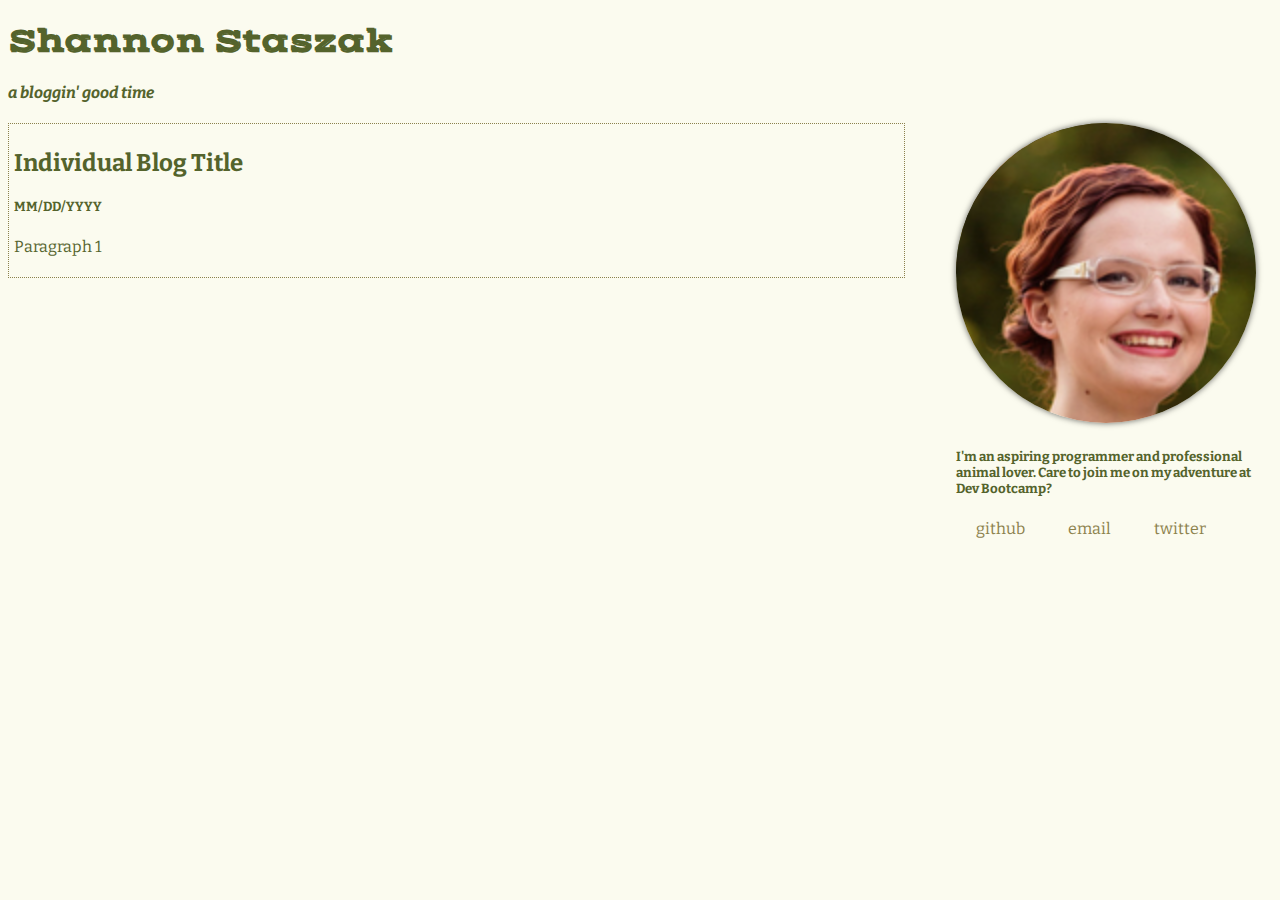
<file: blog-template.html>
<!DOCTYPE html>
<html>
  <head>
    <link href='https://fonts.googleapis.com/css?family=Vast+Shadow|Bitter:400,400italic' rel='stylesheet' type='text/css'>
    <meta http-equiv="Content-Type" content="text/html; charset=utf-8"/>
    <link rel="stylesheet" type="text/css" href="../stylesheets/default.css">
    <link rel="stylesheet" type="text/css" href="../stylesheets/blog-stylesheets.css">
    <title>Shannon Staszak - Margin/Border/Padding</title>
  </head>
  <header>
    <h1>Shannon Staszak</h1>
    <h4>a bloggin' good time</h4>
  </header>
    <body>
    <div class="post">
      <h2>Individual Blog Title</h2>
        <h5>MM/DD/YYYY</h5>
          <p>Paragraph 1</p>
    </div>
    <aside>
      <div class="sidebar">
        <img src="http://fancyultrafresh.github.io/profile.png" alt="photo" class="photo">
        <h5>I'm an aspiring programmer and professional animal lover. Care to join me on my adventure at Dev Bootcamp?</h5>
        <ul>
          <li><a href="https://github.com/fancyultrafresh">github</a></li>
          <li><a href="mailto:sestaszak@gmail.com">email</a></li>
          <li><a href="https://twitter.com/fancyultrafresh">twitter</a></li>
        </ul>
      </div>
    </aside>
  </body>
</html>
</file>
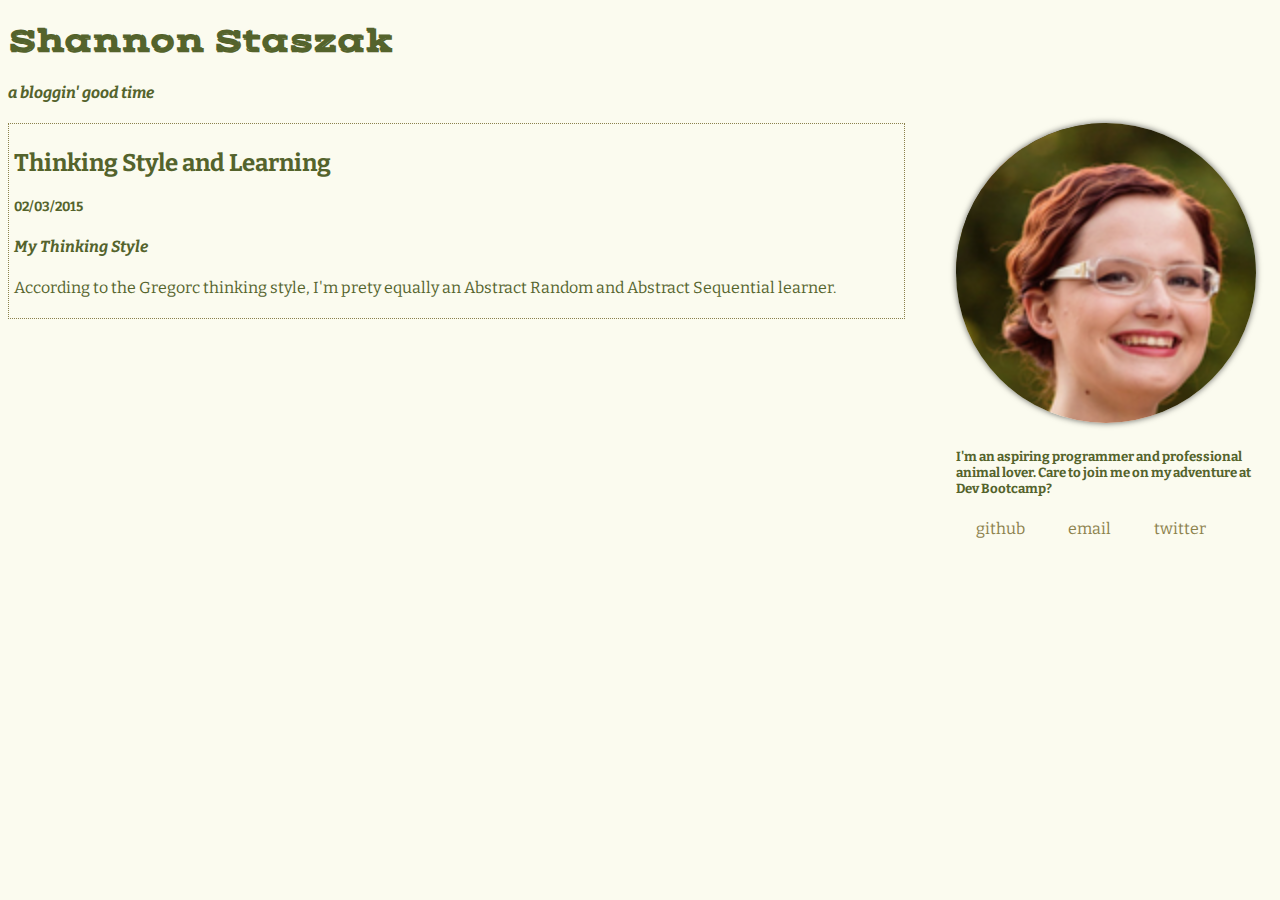
<file: blog/c3-thinking-style.html>
<!DOCTYPE html>
<html>
  <head>
    <meta http-equiv="Content-Type" content="text/html; charset=utf-8"/>
    <link rel="stylesheet" type="text/css" href="../stylesheets/default.css">
    <link rel="stylesheet" type="text/css" href="../stylesheets/blog-stylesheets.css">
    <link href='http://fonts.googleapis.com/css?family=Vast+Shadow|Bitter:400,400italic' rel='stylesheet' type='text/css'>
    <title>Shannon Staszak - Thinking Style and Learning</title>
  </head>
  <header>
    <h1>Shannon Staszak</h1>
    <h4>a bloggin' good time</h4>
  </header>
    <body>
    <div class="post">
      <h2>Thinking Style and Learning</h2>
        <h5>02/03/2015</h5>
          <h4>My Thinking Style</h4>
          <p>According to the Gregorc thinking style, I'm prety equally an Abstract Random and Abstract Sequential learner.</p>
    </div>
    <aside>
      <div class="sidebar">
        <img src="http://fancyultrafresh.github.io/profile.png" alt="photo" class="photo">
        <h5>I'm an aspiring programmer and professional animal lover. Care to join me on my adventure at Dev Bootcamp?</h5>
        <ul>
          <li><a href="https://github.com/fancyultrafresh">github</a></li>
          <li><a href="mailto:sestaszak@gmail.com">email</a></li>
          <li><a href="https://twitter.com/fancyultrafresh">twitter</a></li>
        </ul>
      </div>
    </aside>
  </body>
</html>
</file>
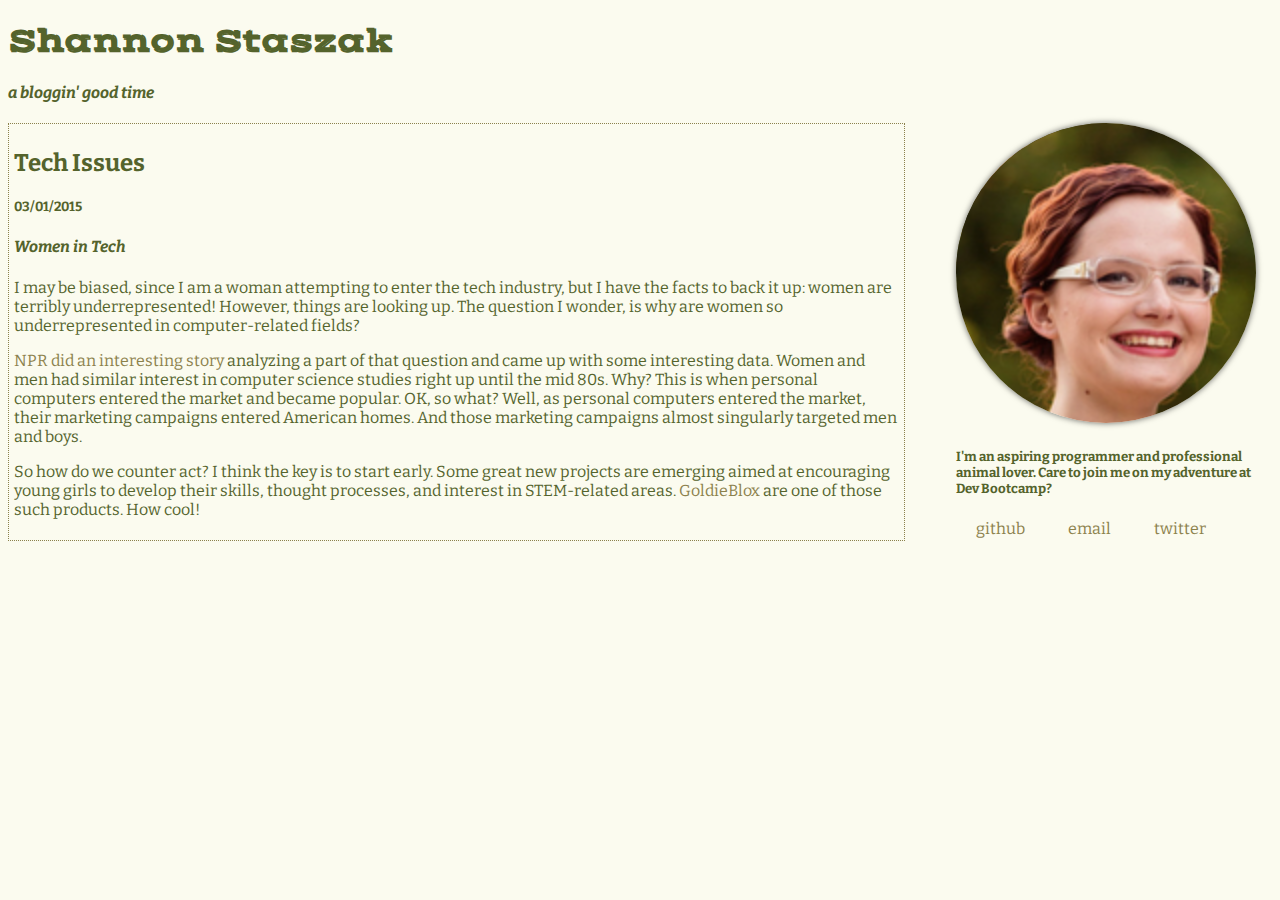
<file: blog/c4-tech-issues.html>
<!DOCTYPE html>
<html>
  <head>
    <link href='https://fonts.googleapis.com/css?family=Vast+Shadow|Bitter:400,400italic' rel='stylesheet' type='text/css'>
    <meta http-equiv="Content-Type" content="text/html; charset=utf-8"/>
    <link rel="stylesheet" type="text/css" href="../stylesheets/default.css">
    <link rel="stylesheet" type="text/css" href="../stylesheets/blog-stylesheets.css">
    <title>Shannon Staszak - Tech Issues</title>
  </head>
  <header>
    <h1>Shannon Staszak</h1>
    <h4>a bloggin' good time</h4>
  </header>
    <body>
    <div class="post">
      <h2>Tech Issues</h2>
        <h5>03/01/2015</h5>
          <h4>Women in Tech</h4>
          <p>I may be biased, since I am a woman attempting to enter the tech industry, but I have the facts to back it up: women are terribly underrepresented! However, things are looking up. The question I wonder, is why are women so underrepresented in computer-related fields?</p>
          <p><a href="http://www.npr.org/blogs/money/2014/10/21/357629765/when-women-stopped-coding">NPR did an interesting story</a> analyzing a part of that question and came up with some interesting data. Women and men had similar interest in computer science studies right up until the mid 80s. Why? This is when personal computers entered the market and became popular. OK, so what? Well, as personal computers entered the market, their marketing campaigns entered American homes. And those marketing campaigns almost singularly targeted men and boys.</p>
          <p>So how do we counter act? I think the key is to start early. Some great new projects are emerging aimed at encouraging young girls to develop their skills, thought processes, and interest in STEM-related areas. <a href="https://www.youtube.com/watch?v=pz7g4qy0l9M">GoldieBlox</a> are one of those such products. How cool!</p>
    </div>
    <aside>
      <div class="sidebar">
        <img src="http://fancyultrafresh.github.io/profile.png" alt="photo" class="photo">
        <h5>I'm an aspiring programmer and professional animal lover. Care to join me on my adventure at Dev Bootcamp?</h5>
        <ul>
          <li><a href="https://github.com/fancyultrafresh">github</a></li>
          <li><a href="mailto:sestaszak@gmail.com">email</a></li>
          <li><a href="https://twitter.com/fancyultrafresh">twitter</a></li>
        </ul>
      </div>
    </aside>
  </body>
</html>
</file>
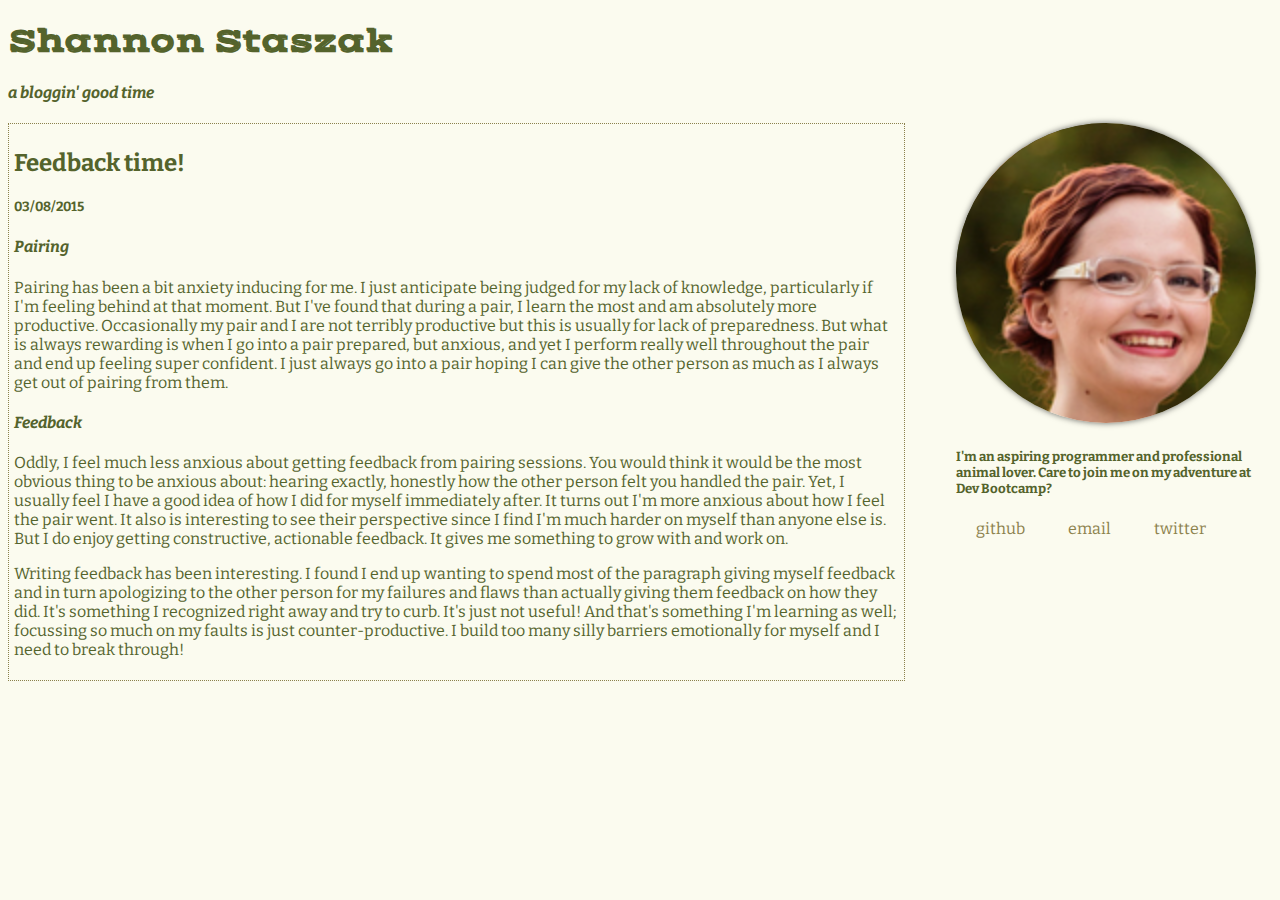
<file: blog/c5-feedback.html>
<!DOCTYPE html>
<html>
  <head>
    <link href='https://fonts.googleapis.com/css?family=Vast+Shadow|Bitter:400,400italic' rel='stylesheet' type='text/css'>
    <meta http-equiv="Content-Type" content="text/html; charset=utf-8"/>
    <link rel="stylesheet" type="text/css" href="../stylesheets/default.css">
    <link rel="stylesheet" type="text/css" href="../stylesheets/blog-stylesheets.css">
    <title>Shannon Staszak - Feedback time!</title>
  </head>
  <header>
    <h1>Shannon Staszak</h1>
    <h4>a bloggin' good time</h4>
  </header>
    <body>
    <div class="post">
      <h2>Feedback time!</h2>
        <h5>03/08/2015</h5>
          <h4>Pairing</h4>
            <p>Pairing has been a bit anxiety inducing for me. I just anticipate being judged for my lack of knowledge, particularly if I'm feeling behind at that moment. But I've found that during a pair, I learn the most and am absolutely more productive. Occasionally my pair and I are not terribly productive but this is usually for lack of preparedness. But what is always rewarding is when I go into a pair prepared, but anxious, and yet I perform really well throughout the pair and end up feeling super confident. I just always go into a pair hoping I can give the other person as much as I always get out of pairing from them.</p>
          <h4>Feedback</h4>
            <p>Oddly, I feel much less anxious about getting feedback from pairing sessions. You would think it would be the most obvious thing to be anxious about: hearing exactly, honestly how the other person felt you handled the pair. Yet, I usually feel I have a good idea of how I did for myself immediately after. It turns out I'm more anxious about how I feel the pair went. It also is interesting to see their perspective since I find I'm much harder on myself than anyone else is. But I do enjoy getting constructive, actionable feedback. It gives me something to grow with and work on.</p>
            <p>Writing feedback has been interesting. I found I end up wanting to spend most of the paragraph giving myself feedback and in turn apologizing to the other person for my failures and flaws than actually giving them feedback on how they did. It's something I recognized right away and try to curb. It's just not useful! And that's something I'm learning as well; focussing so much on my faults is just counter-productive. I build too many silly barriers emotionally for myself and I need to break through!</p>
    </div>
    <aside>
      <div class="sidebar">
        <img src="http://fancyultrafresh.github.io/profile.png" alt="photo" class="photo">
        <h5>I'm an aspiring programmer and professional animal lover. Care to join me on my adventure at Dev Bootcamp?</h5>
        <ul>
          <li><a href="https://github.com/fancyultrafresh">github</a></li>
          <li><a href="mailto:sestaszak@gmail.com">email</a></li>
          <li><a href="https://twitter.com/fancyultrafresh">twitter</a></li>
        </ul>
      </div>
    </aside>
  </body>
</html>
</file>
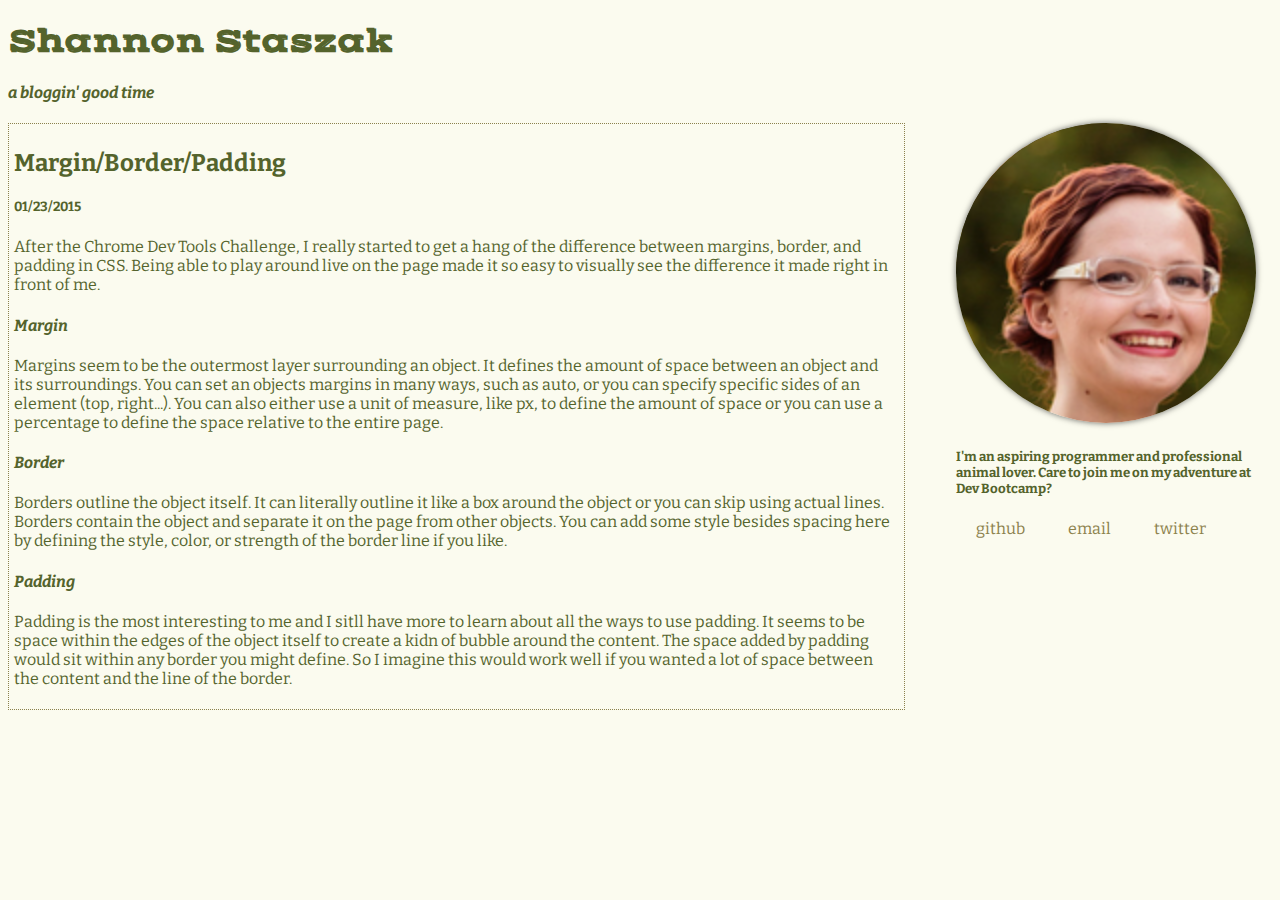
<file: blog/t2-css-design.html>
<!DOCTYPE html>
<html>
  <head>
    <link href='https://fonts.googleapis.com/css?family=Vast+Shadow|Bitter:400,400italic' rel='stylesheet' type='text/css'>
    <meta http-equiv="Content-Type" content="text/html; charset=utf-8"/>
    <link rel="stylesheet" type="text/css" href="../stylesheets/default.css">
    <link rel="stylesheet" type="text/css" href="../stylesheets/blog-stylesheets.css">
    <title>Shannon Staszak - Margin/Border/Padding</title>
  </head>
  <header>
    <h1>Shannon Staszak</h1>
    <h4>a bloggin' good time</h4>
  </header>
    <body>
    <div class="post">
      <h2>Margin/Border/Padding</h2>
        <h5>01/23/2015</h5>
          <p>After the Chrome Dev Tools Challenge, I really started to get a hang of the difference between margins, border, and padding in CSS. Being able to play around live on the page made it so easy to visually see the difference it made right in front of me.</p>
          <h4>Margin</h4>
          <p>Margins seem to be the outermost layer surrounding an object. It defines the amount of space between an object and its surroundings. You can set an objects margins in many ways, such as auto, or you can specify specific sides of an element (top, right...). You can also either use a unit of measure, like px, to define the amount of space or you can use a percentage to define the space relative to the entire page.</p>
          <h4>Border</h4>
          <p>Borders outline the object itself. It can literally outline it like a box around the object or you can skip using actual lines. Borders contain the object and separate it on the page from other objects. You can add some style besides spacing here by defining the style, color, or strength of the border line if you like.</p>
          <h4>Padding</h4>
          <p>Padding is the most interesting to me and I sitll have more to learn about all the ways to use padding. It seems to be space within the edges of the object itself to create a kidn of bubble around the content. The space added by padding would sit within any border you might define. So I imagine this would work well if you wanted a lot of space between the content and the line of the border.</p>
    </div>
    <aside>
      <div class="sidebar">
        <img src="http://fancyultrafresh.github.io/profile.png" alt="photo" class="photo">
        <h5>I'm an aspiring programmer and professional animal lover. Care to join me on my adventure at Dev Bootcamp?</h5>
        <ul>
          <li><a href="https://github.com/fancyultrafresh">github</a></li>
          <li><a href="mailto:sestaszak@gmail.com">email</a></li>
          <li><a href="https://twitter.com/fancyultrafresh">twitter</a></li>
        </ul>
      </div>
    </aside>
  </body>
</html>
</file>
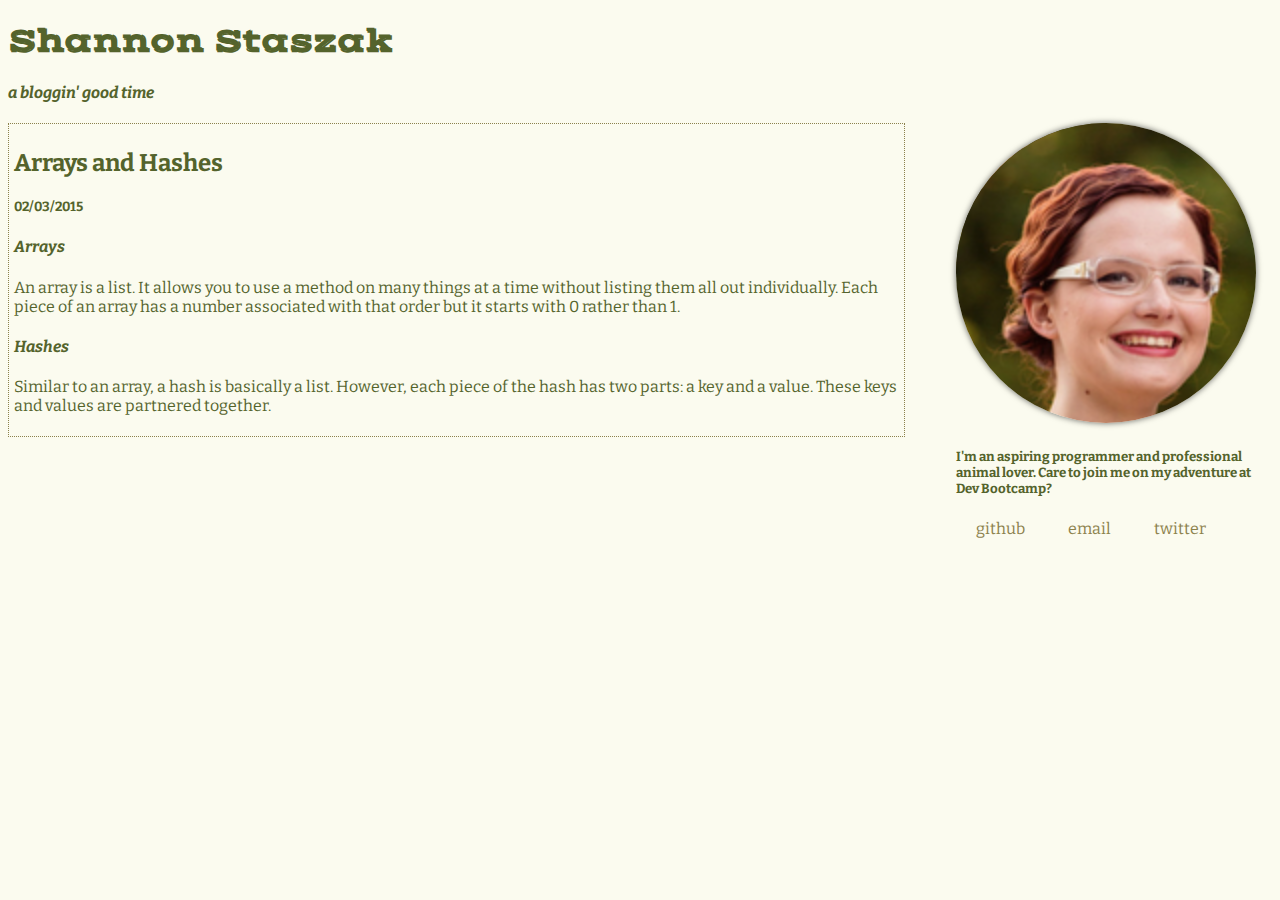
<file: blog/t3-array-hashes.html>
<!DOCTYPE html>
<html>
  <head>
    <link href='http://fonts.googleapis.com/css?family=Vast+Shadow|Bitter' rel='stylesheet' type='text/css'>
    <meta http-equiv="Content-Type" content="text/html; charset=utf-8"/>
    <link rel="stylesheet" type="text/css" href="../stylesheets/default.css">
    <link rel="stylesheet" type="text/css" href="../stylesheets/blog-stylesheets.css">
    <title>Shannon Staszak - Arrays and Hashes</title>
  </head>
  <header>
    <h1>Shannon Staszak</h1>
    <h4>a bloggin' good time</h4>
  </header>
    <body>
    <div class="post">
      <h2>Arrays and Hashes</h2>
        <h5>02/03/2015</h5>
          <h4>Arrays</h4>
          <p>An array is a list. It allows you to use a method on many things at a time without listing them all out individually. Each piece of an array has a number associated with that order but it starts with 0 rather than 1.</p>
          <h4>Hashes</h4>
          <p>Similar to an array, a hash is basically a list. However, each piece of the hash has two parts: a key and a value. These keys and values are partnered together.</p>
    </div>
    <aside>
      <div class="sidebar">
        <img src="http://fancyultrafresh.github.io/profile.png" alt="photo" class="photo">
        <h5>I'm an aspiring programmer and professional animal lover. Care to join me on my adventure at Dev Bootcamp?</h5>
        <ul>
          <li><a href="https://github.com/fancyultrafresh">github</a></li>
          <li><a href="mailto:sestaszak@gmail.com">email</a></li>
          <li><a href="https://twitter.com/fancyultrafresh">twitter</a></li>
        </ul>
      </div>
    </aside>
  </body>
</html>
</file>
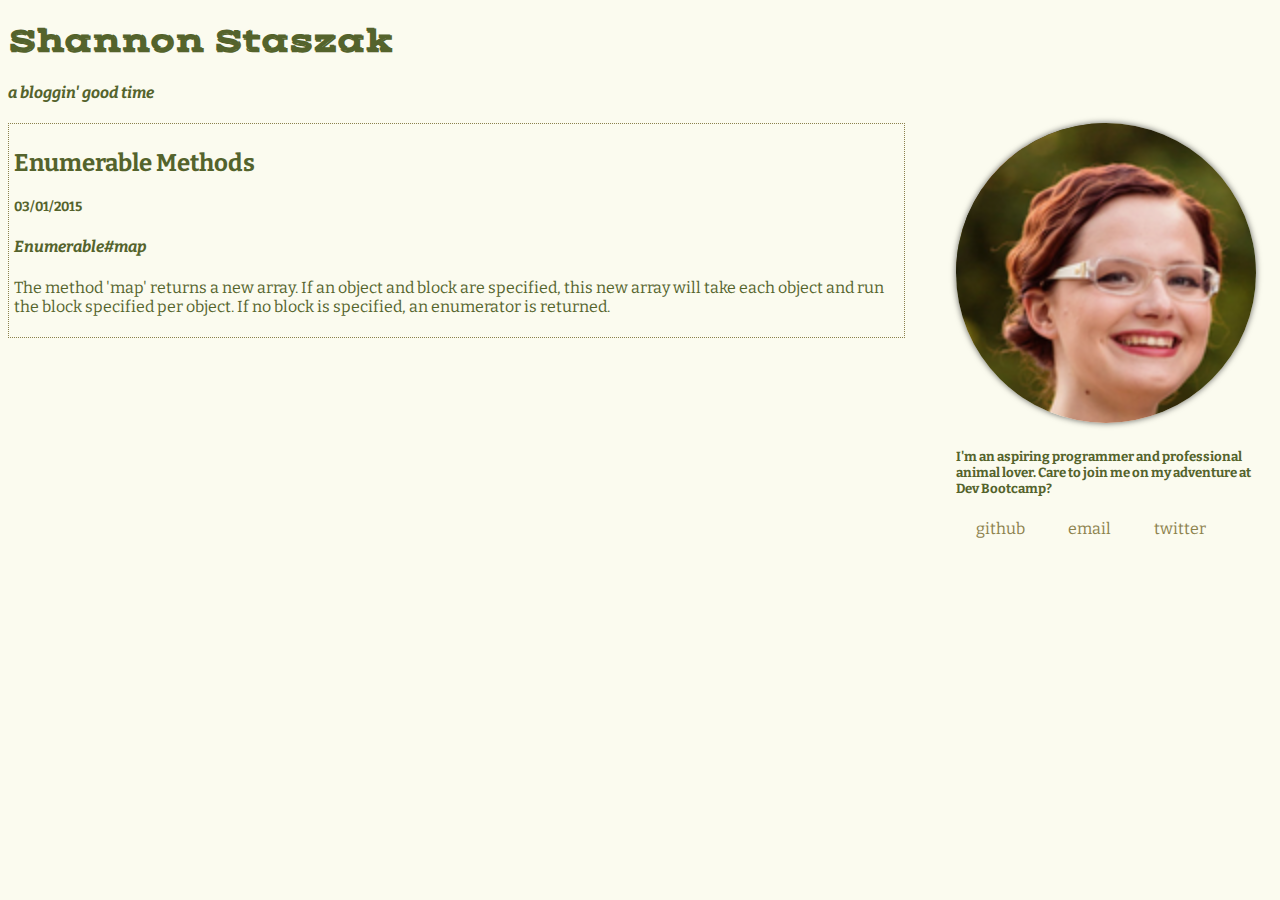
<file: blog/t4-enumerable-methods.html>
<!DOCTYPE html>
<html>
  <head>
    <link href='https://fonts.googleapis.com/css?family=Vast+Shadow|Bitter:400,400italic' rel='stylesheet' type='text/css'>
    <meta http-equiv="Content-Type" content="text/html; charset=utf-8"/>
    <link rel="stylesheet" type="text/css" href="../stylesheets/default.css">
    <link rel="stylesheet" type="text/css" href="../stylesheets/blog-stylesheets.css">
    <title>Shannon Staszak - Margin/Border/Padding</title>
  </head>
  <header>
    <h1>Shannon Staszak</h1>
    <h4>a bloggin' good time</h4>
  </header>
    <body>
    <div class="post">
      <h2>Enumerable Methods</h2>
        <h5>03/01/2015</h5>
          <h4>Enumerable#map</h4>
          <p>The method 'map' returns a new array. If an object and block are specified, this new array will take each object and run the block specified per object. If no block is specified, an enumerator is returned.</p>
    </div>
    <aside>
      <div class="sidebar">
        <img src="http://fancyultrafresh.github.io/profile.png" alt="photo" class="photo">
        <h5>I'm an aspiring programmer and professional animal lover. Care to join me on my adventure at Dev Bootcamp?</h5>
        <ul>
          <li><a href="https://github.com/fancyultrafresh">github</a></li>
          <li><a href="mailto:sestaszak@gmail.com">email</a></li>
          <li><a href="https://twitter.com/fancyultrafresh">twitter</a></li>
        </ul>
      </div>
    </aside>
  </body>
</html>
</file>
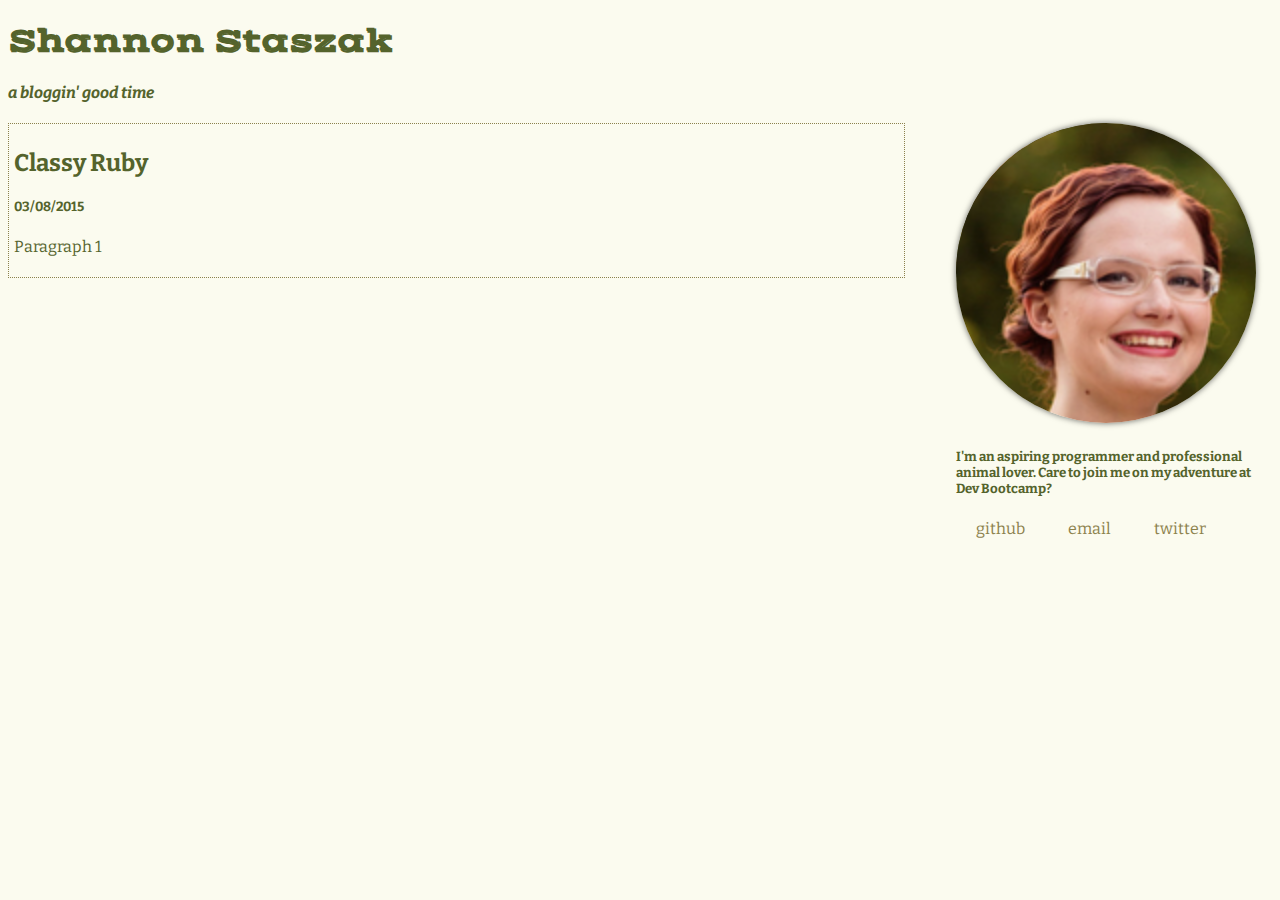
<file: blog/t5-ruby-classes.html>
<!DOCTYPE html>
<html>
  <head>
    <link href='https://fonts.googleapis.com/css?family=Vast+Shadow|Bitter:400,400italic' rel='stylesheet' type='text/css'>
    <meta http-equiv="Content-Type" content="text/html; charset=utf-8"/>
    <link rel="stylesheet" type="text/css" href="../stylesheets/default.css">
    <link rel="stylesheet" type="text/css" href="../stylesheets/blog-stylesheets.css">
    <title>Shannon Staszak - Classy Ruby</title>
  </head>
  <header>
    <h1>Shannon Staszak</h1>
    <h4>a bloggin' good time</h4>
  </header>
    <body>
    <div class="post">
      <h2>Classy Ruby</h2>
        <h5>03/08/2015</h5>
          <p>Paragraph 1</p>
    </div>
    <aside>
      <div class="sidebar">
        <img src="http://fancyultrafresh.github.io/profile.png" alt="photo" class="photo">
        <h5>I'm an aspiring programmer and professional animal lover. Care to join me on my adventure at Dev Bootcamp?</h5>
        <ul>
          <li><a href="https://github.com/fancyultrafresh">github</a></li>
          <li><a href="mailto:sestaszak@gmail.com">email</a></li>
          <li><a href="https://twitter.com/fancyultrafresh">twitter</a></li>
        </ul>
      </div>
    </aside>
  </body>
</html>
</file>
<file: stylesheets/default.css>
html {
  background-color:#FBFBEF;

}

body {
  font-family: 'Bitter', serif;
  color:#54632C;
}

a:link {
  color:#8B814C;
  text-decoration: none;
}

a:visited {
  color:#8B814C;
  text-decoration: none;
}

a:hover {
  text-transform: uppercase;
}

ul {
  list-style-type: none;
  padding: 0px;
  margin: 0px;
}

li {
  list-style-type: none;
  display: inline;
  padding: 20px;
}

h1 {
  font-family: 'Vast Shadow', cursive;
}

.photo {
  margin: auto;
  width: 300px;
  height: 300px;
  border-radius: 150px;
  -webkit-border-radius: 150px;
  -moz-border-radius: 150px;
  background: url(http://fancyultrafresh.github.io/profile.png) no-repeat;
  box-shadow: 0 0 6px rgba(0, 0, 0, .6);
  -webkit-box-shadow: 0 0 6px rgba(0, 0, 0, .6);
  -moz-box-shadow: 0 0 6px rgba(0, 0, 0, .6);
}

.about {
  width: 50%;
  margin-left: auto;
  margin-right: auto;
  text-align: center;
}

.menu {
  width: 50%;
  margin-left: auto;
  margin-right: auto;
  text-align: center;
}
</file>
<file: stylesheets/blog-stylesheets.css>
html {
  background-color:#FBFBEF;

}

body {
  font-family: 'Bitter';
  color:#54632C;
}

a:link {
  color:#8B814C;
  text-decoration: none;
}

a:visited {
  color:#8B814C;
  text-decoration: none;
}

a:hover {
  text-transform: uppercase;
}

h4 {
  font-style: italic;
}

.post {
  float: left;
  display: block;
  margin:0px;
  padding:5px;
  width: 70%;
  border: 1.5px dotted #8B814C;
}

ul {
  list-style-type: none;
  padding: 0px;
  margin: 0px;
}

li {
  list-style-type: none;
}

.sidebar {
  float: right;
  width: 25%;
  display: block;
  margin:0;
  padding:0;
}
</file>
